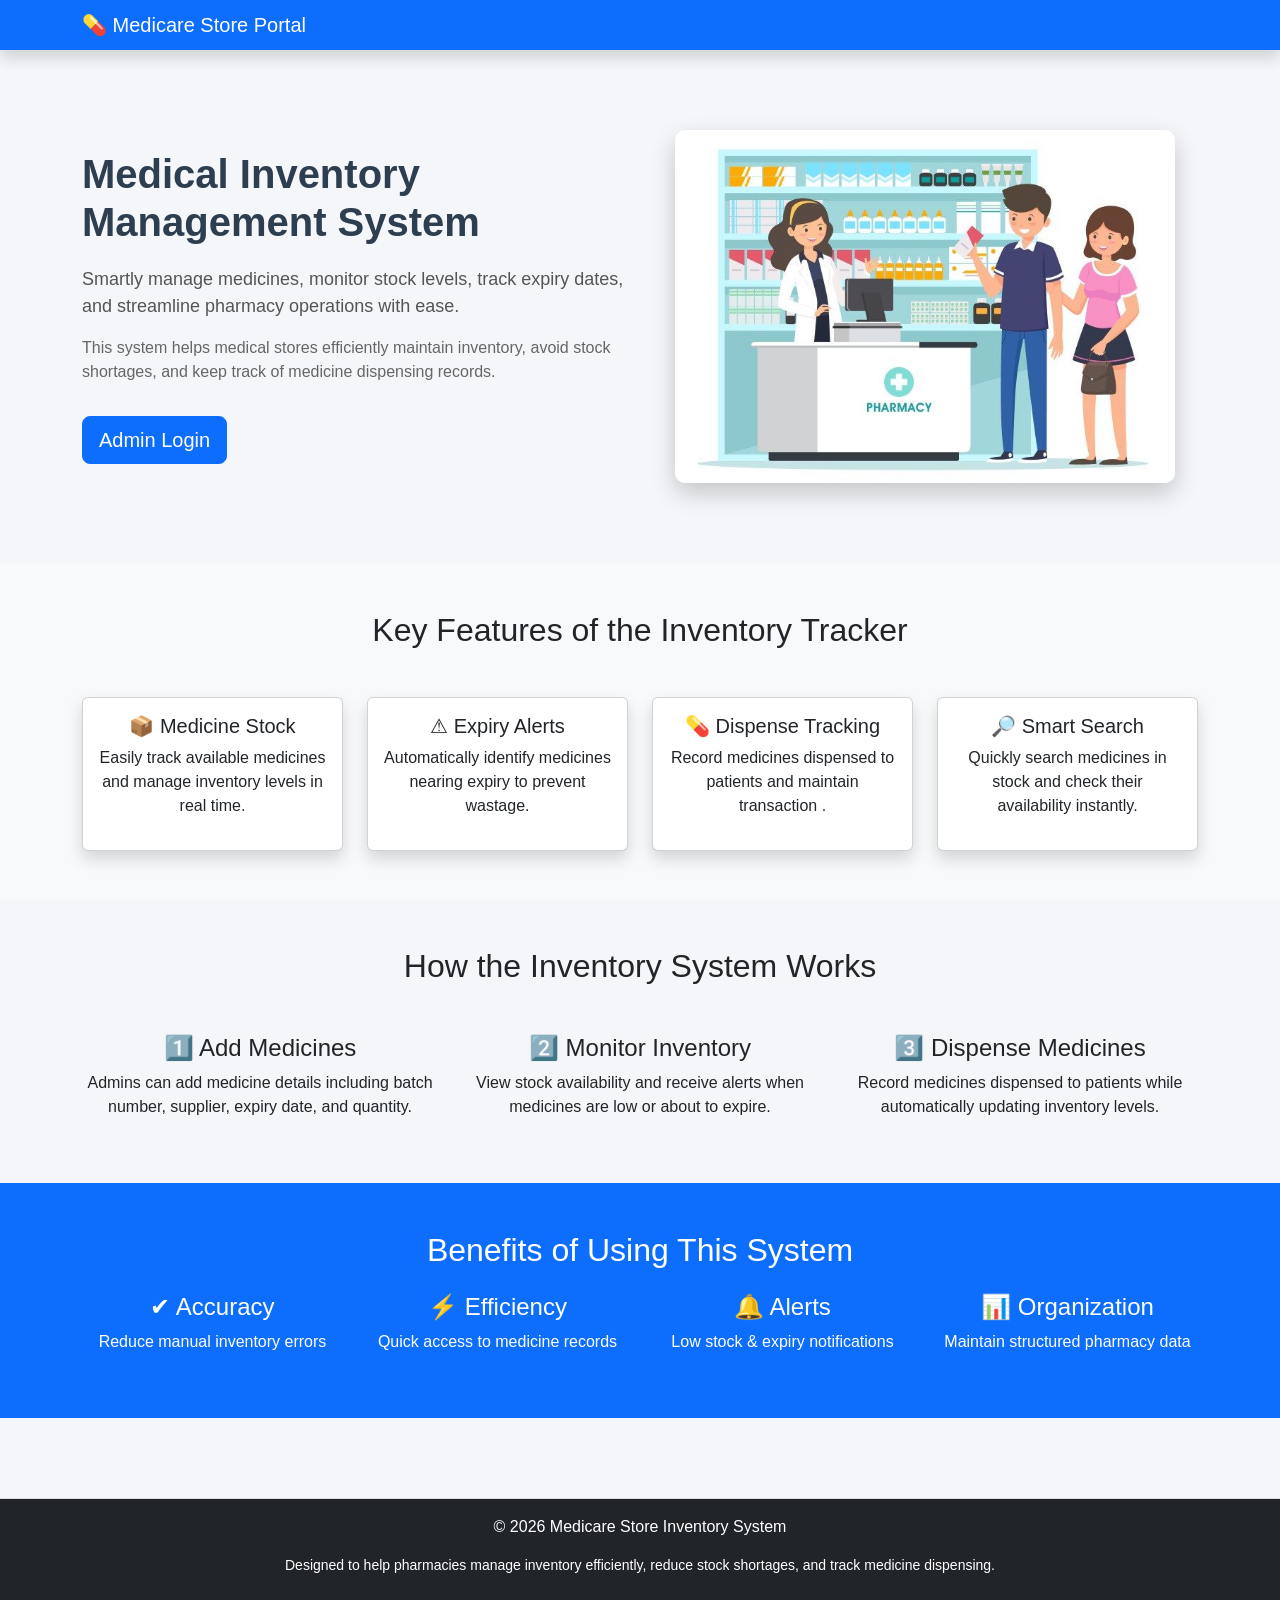
<file: frontend/index.html>
<!DOCTYPE html>
<html lang="en">

<head>

<meta charset="UTF-8">
<meta name="viewport" content="width=device-width, initial-scale=1">

<title>Medicare Store Portal</title>

<link href="https://cdn.jsdelivr.net/npm/bootstrap@5.3.2/dist/css/bootstrap.min.css" rel="stylesheet">

<link rel="stylesheet" href="style.css">

</head>

<body>

<!-- NAVBAR -->

<nav class="navbar navbar-dark bg-primary shadow">

<div class="container">

<span class="navbar-brand mb-0 h1">💊 Medicare Store Portal</span>

</div>

</nav>



<!-- HERO SECTION -->

<section class="hero-section">

<div class="container">

<div class="row align-items-center">


<!-- TEXT -->

<div class="col-md-6">

<h1 class="app-title">
Medical Inventory Management System
</h1>

<p class="tagline">
Smartly manage medicines, monitor stock levels, track expiry dates,
and streamline pharmacy operations with ease.
</p>

<p class="description">
This system helps medical stores efficiently maintain inventory,
avoid stock shortages, and keep track of medicine dispensing records.
</p>

<button class="btn btn-primary btn-lg mt-3" onclick="showLogin()">
Admin Login
</button>

</div>


<!-- IMAGE -->

<div class="col-md-6 text-center">

<img src="image/Modern interior pharmacy or drugstore – Royalty-Free Vector _ VectorStock.jpg" class="hero-image">

</div>


</div>

</div>

</section>



<!-- NEW SECTION : FEATURES -->

<section class="py-5 bg-light">

<div class="container">

<h2 class="text-center mb-5">Key Features of the Inventory Tracker</h2>

<div class="row text-center">

<div class="col-md-3">

<div class="card shadow p-3">

<h5>📦 Medicine Stock</h5>

<p>
Easily track available medicines and manage inventory levels in real time.
</p>

</div>

</div>


<div class="col-md-3">

<div class="card shadow p-3">

<h5>⚠ Expiry Alerts</h5>

<p>
Automatically identify medicines nearing expiry to prevent wastage.
</p>

</div>

</div>


<div class="col-md-3">

<div class="card shadow p-3">

<h5>💊 Dispense Tracking</h5>

<p>
Record medicines dispensed to patients and maintain transaction .
</p>

</div>

</div>


<div class="col-md-3">

<div class="card shadow p-3">

<h5>🔎 Smart Search</h5>

<p>
Quickly search medicines in stock and check their availability instantly.
</p>

</div>

</div>

</div>

</div>

</section>



<!-- NEW SECTION : HOW SYSTEM WORKS -->

<section class="py-5">

<div class="container">

<h2 class="text-center mb-5">How the Inventory System Works</h2>

<div class="row text-center">

<div class="col-md-4">

<h4>1️⃣ Add Medicines</h4>

<p>
Admins can add medicine details including batch number, supplier,
expiry date, and quantity.
</p>

</div>


<div class="col-md-4">

<h4>2️⃣ Monitor Inventory</h4>

<p>
View stock availability and receive alerts when medicines are low
or about to expire.
</p>

</div>


<div class="col-md-4">

<h4>3️⃣ Dispense Medicines</h4>

<p>
Record medicines dispensed to patients while automatically updating
inventory levels.
</p>

</div>

</div>

</div>

</section>



<!-- NEW SECTION : BENEFITS -->

<section class="bg-primary text-white py-5">

<div class="container text-center">

<h2 class="mb-4">Benefits of Using This System</h2>

<div class="row">

<div class="col-md-3">

<h4>✔ Accuracy</h4>

<p>Reduce manual inventory errors</p>

</div>

<div class="col-md-3">

<h4>⚡ Efficiency</h4>

<p>Quick access to medicine records</p>

</div>

<div class="col-md-3">

<h4>🔔 Alerts</h4>

<p>Low stock & expiry notifications</p>

</div>

<div class="col-md-3">

<h4>📊 Organization</h4>

<p>Maintain structured pharmacy data</p>

</div>

</div>

</div>

</section>



<!-- LOGIN MODAL -->

<div class="modal fade" id="loginModal">

<div class="modal-dialog">

<div class="modal-content">

<div class="modal-header">

<h5 class="modal-title">Admin Login</h5>

<button class="btn-close" data-bs-dismiss="modal"></button>

</div>


<div class="modal-body">

<input id="email" class="form-control mb-2" placeholder="Email">

<input id="password" type="password" class="form-control mb-2" placeholder="Password">

<button class="btn btn-primary w-100" onclick="loginAdmin()">Login</button>

</div>

</div>

</div>

</div>



<footer class="bg-dark text-white text-center py-3">

<p>© 2026 Medicare Store Inventory System</p>

<p style="font-size:14px">
Designed to help pharmacies manage inventory efficiently,
reduce stock shortages, and track medicine dispensing.
</p>

</footer>


<script src="https://cdn.jsdelivr.net/npm/bootstrap@5.3.2/dist/js/bootstrap.bundle.min.js"></script>

<script src="app.js"></script>

</body>
</html>
</file>
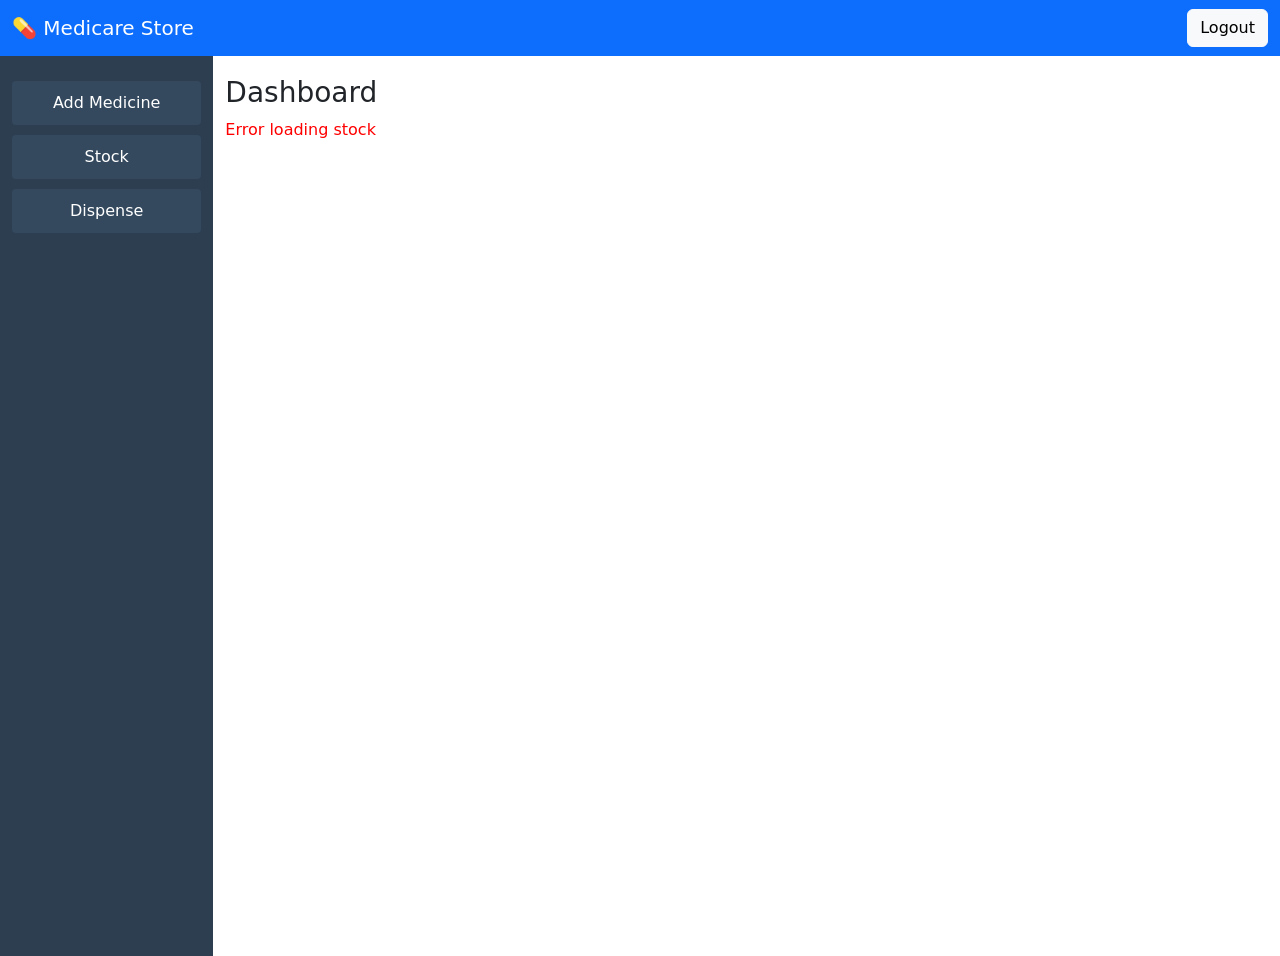
<file: frontend/dashboard.html>
<!DOCTYPE html>
<html>

<head>

<title>Admin Dashboard</title>

<link rel="stylesheet" href="style.css">

<link href="https://cdn.jsdelivr.net/npm/bootstrap@5.3.2/dist/css/bootstrap.min.css" rel="stylesheet">

</head>

<body onload="loadStock()">

<nav class="navbar navbar-dark bg-primary">

<div class="container-fluid">

<span class="navbar-brand">💊 Medicare Store</span>

<button class="btn btn-light" onclick="logout()">Logout</button>

</div>

</nav>


<div class="container-fluid">

<div class="row">

<div class="col-md-2 sidebar">

<button class="menu-btn" onclick="showAddMedicine()">Add Medicine</button>

<button class="menu-btn" onclick="loadStock()">Stock</button>

<button class="menu-btn" onclick="showDispense()">Dispense</button>

</div>


<div class="col-md-10 content">

<h3>Dashboard</h3>

<div id="content-area"></div>

</div>

</div>

</div>

<script src="app.js"></script>

</body>

</html>
</file>
<file: frontend/style.css>
body{
background:#f4f6f9;
font-family:Segoe UI, sans-serif;
margin:0;
padding:0;
}


/* HERO SECTION */

.hero-section{
padding:80px 0;
}

.app-title{
font-size:40px;
font-weight:bold;
color:#2c3e50;
}

.tagline{
font-size:18px;
margin-top:20px;
color:#555;
}

.description{
margin-top:15px;
color:#666;
}


/* IMAGE STYLE */

.hero-image{
width:100%;
max-width:500px;
border-radius:10px;
box-shadow:0 10px 25px rgba(0,0,0,0.2);
}


/* FOOTER */

footer{
text-align:center;
margin-top:80px;
padding:15px;
background:#f8f9fa;
border-top:1px solid #ddd;
}


/* DASHBOARD */

.sidebar{
background:#2c3e50;
height:100vh;
color:white;
padding:15px;
}

.menu-btn{
width:100%;
border:none;
background:#34495e;
color:white;
padding:10px;
margin-top:10px;
cursor:pointer;
border-radius:4px;
}

.menu-btn:hover{
background:#1abc9c;
}

.content{
padding:20px;
}
</file>
